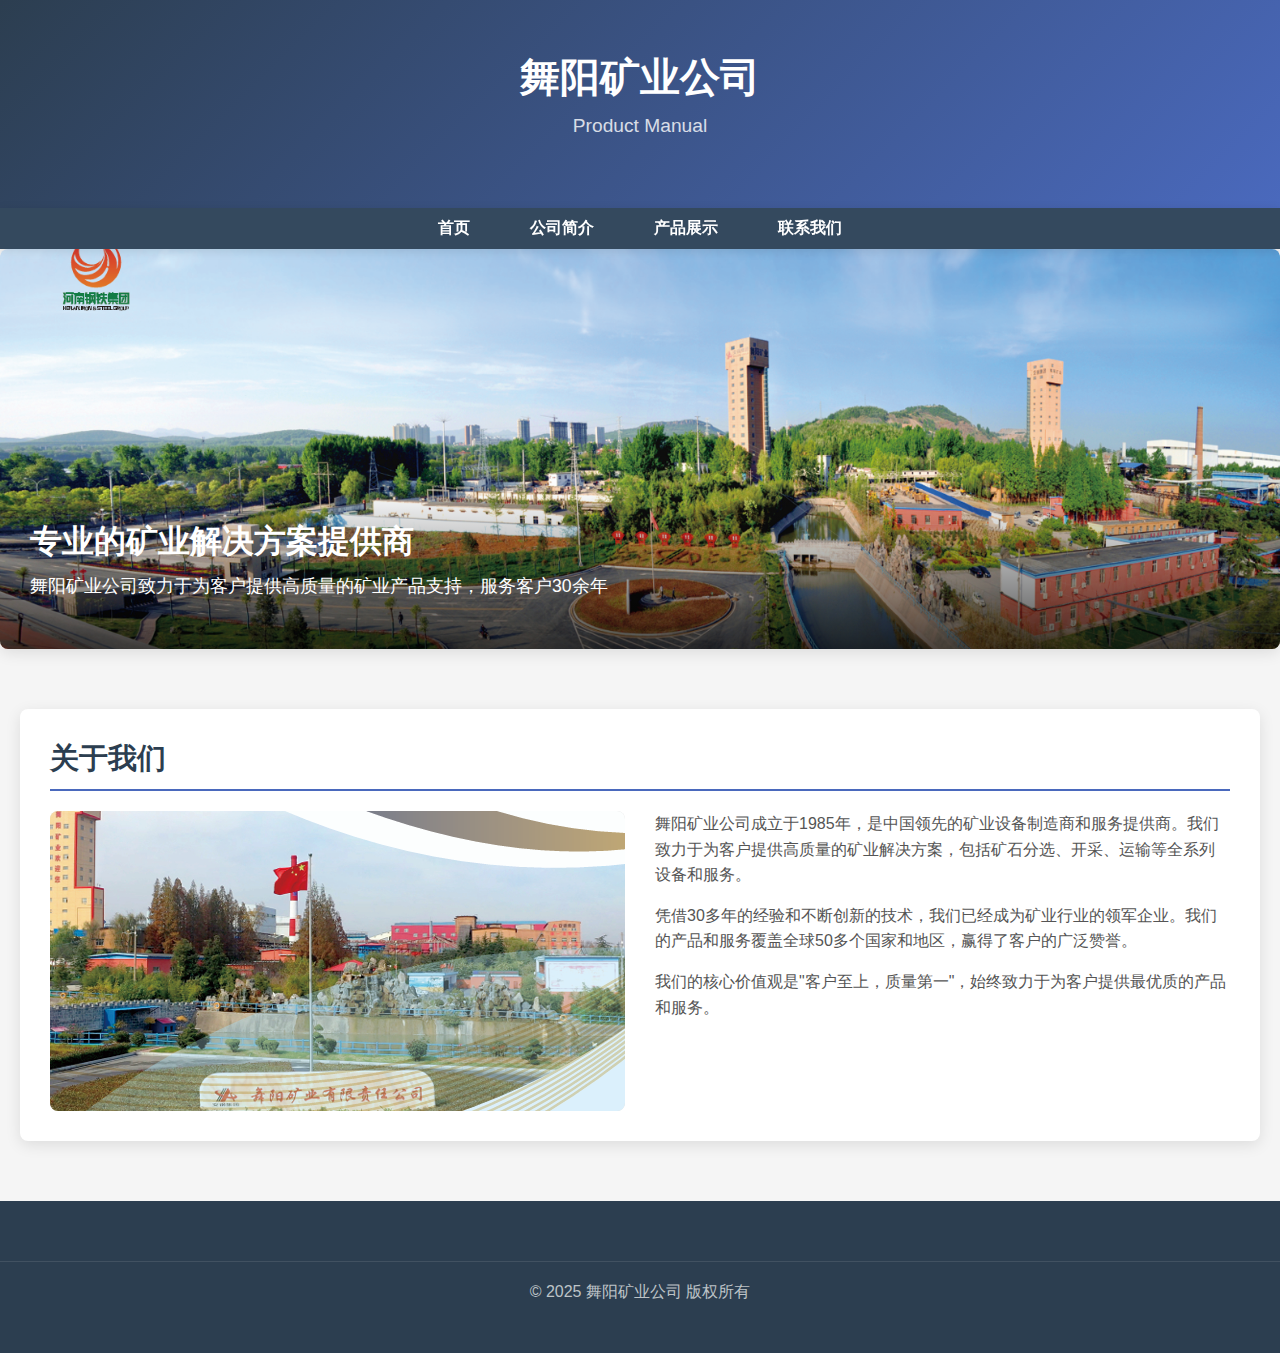
<file: index.html>
<meta http-equiv="Content-Type" content="text/html; charset=utf-8">
<title>舞阳矿业公司</title>

<link href="css/style.css" rel="stylesheet" type="text/css">
</head>
<body>
    <!-- 头部区域 -->
    <header>
        <div class="container">
            <div class="logo-container">
                <h1 class="logo">舞阳矿业公司</h1>
                <p class="slogan">Product Manual</p>
            </div>
        </div>
    </header>
    
    <!-- 导航栏 -->
    <nav>
        <div class="nav-container container">
            <div class="hamburger" id="hamburger">
                <div class="hamburger-icon">
                    <span></span>
                    <span></span>
                    <span></span>
                </div>
            </div>
            <ul class="nav-links" id="navLinks">
                <li><a href="index.html">首页</a></li>
                <li><a href="a1.html">公司简介</a></li>
                <li><a href="a2.html">产品展示</a></li>
                <li><a href="a3.html">联系我们</a></li>
            </ul>
        </div>
    </nav>
    
    <!-- Banner区域 -->
    <div class="banner container" style="background-image: url('images/111.png');">
        <div class="banner-overlay">
            <h2>专业的矿业解决方案提供商</h2>
          <p>舞阳矿业公司致力于为客户提供高质量的矿业产品支持，服务客户30余年</p>
            <p>&nbsp;</p>
        </div>
    </div>
    
    <!-- 主要内容区域 -->
    <main class="container">
        <!-- 关于我们部分 -->
        <section class="about-section">
            <h2 class="section-title">关于我们</h2>
            <div class="about-content">
                <div class="about-image"><img src="images/11.png" width="609" height="485"></div>
                <div class="about-text">
                    <p>舞阳矿业公司成立于1985年，是中国领先的矿业设备制造商和服务提供商。我们致力于为客户提供高质量的矿业解决方案，包括矿石分选、开采、运输等全系列设备和服务。</p>
                    <p>凭借30多年的经验和不断创新的技术，我们已经成为矿业行业的领军企业。我们的产品和服务覆盖全球50多个国家和地区，赢得了客户的广泛赞誉。</p>
                    <p>我们的核心价值观是"客户至上，质量第一"，始终致力于为客户提供最优质的产品和服务。</p>
                </div>
            </div>
        </section>
    </main>
    
    <!-- 页脚 -->
    <footer>
        <div class="copyright container">
            <p>© 2025 舞阳矿业公司 版权所有</p>
        </div>
    </footer>
    
    <script>
        // 汉堡菜单功能
        const hamburger = document.getElementById('hamburger');
        const navLinks = document.getElementById('navLinks');
        
        hamburger.addEventListener('click', () => {
            navLinks.classList.toggle('active');
        });
        
        // 点击页面其他区域关闭菜单
        document.addEventListener('click', (event) => {
            if (!hamburger.contains(event.target) && !navLinks.contains(event.target)) {
                navLinks.classList.remove('active');
            }
        });
    </script>
</body>
</html>
</file>
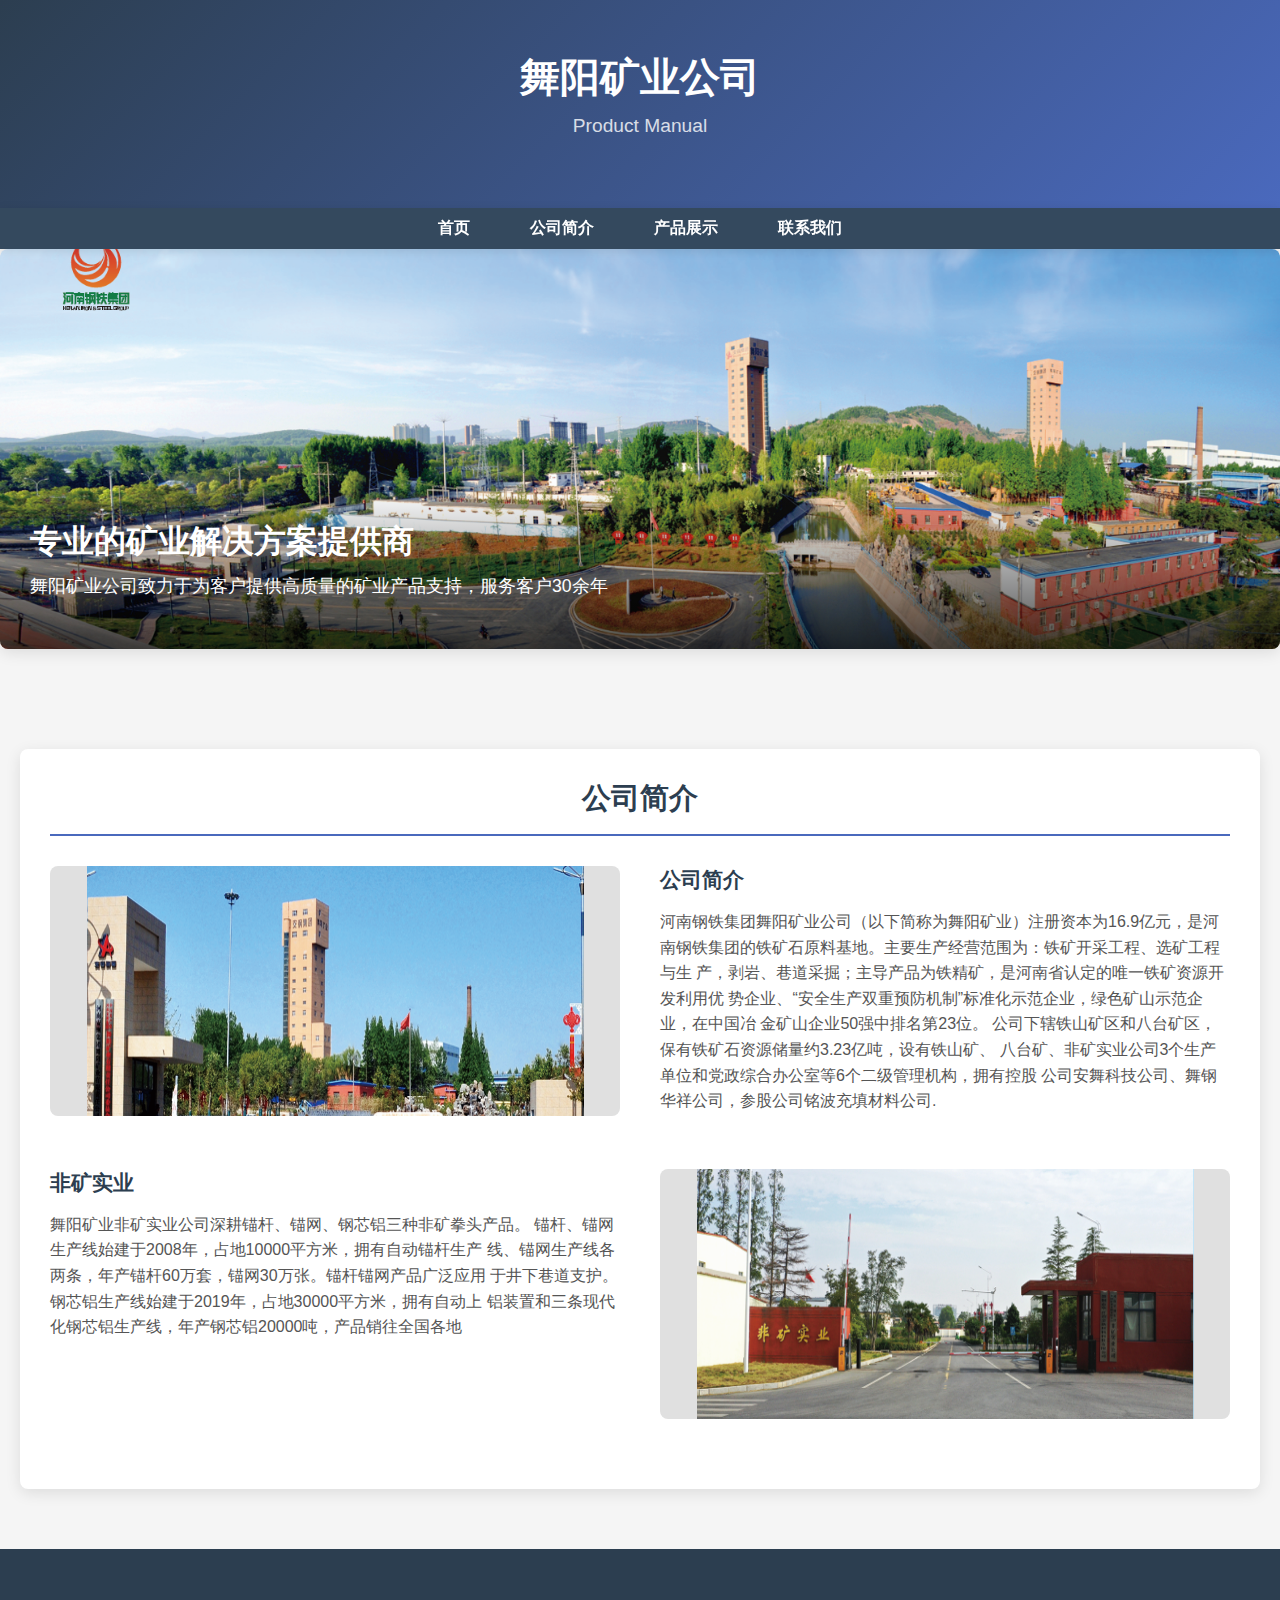
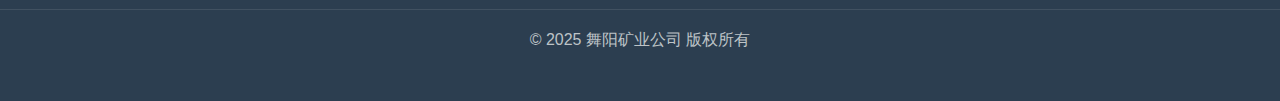
<file: a1.html>
<meta http-equiv="Content-Type" content="text/html; charset=utf-8">
<title>舞阳矿业公司</title>

<link href="css/style.css" rel="stylesheet" type="text/css">
</head>
<body>
    <!-- 头部区域 -->
    <header>
        <div class="container">
            <div class="logo-container">
                <h1 class="logo">舞阳矿业公司</h1>
                <p class="slogan">Product Manual</p>
            </div>
        </div>
    </header>
    
    <!-- 导航栏 -->
    <nav>
        <div class="nav-container container">
            <div class="hamburger" id="hamburger">
                <div class="hamburger-icon">
                    <span></span>
                    <span></span>
                    <span></span>
                </div>
            </div>
            <ul class="nav-links" id="navLinks">
                <li><a href="index.html">首页</a></li>
                <li><a href="a1.html">公司简介</a></li>
                <li><a href="a2.html">产品展示</a></li>
                <li><a href="a3.html">联系我们</a></li>
            </ul>
        </div>
    </nav>
    
    <!-- Banner区域 -->
    <div class="banner container" style="background-image: url('images/111.png');">
        <div class="banner-overlay">
            <h2>专业的矿业解决方案提供商</h2>
          <p>舞阳矿业公司致力于为客户提供高质量的矿业产品支持，服务客户30余年</p>
            <p>&nbsp;</p>
        </div>
    </div>
    
    <!-- 主要内容区域 -->
    <main class="container">
   <!-- 公司简介部分 -->
        <section class="gsjj-section">
            <h2 class="gsjj-title">公司简介</h2>
            
            <!-- 左图右文 -->
            <div class="gsjj-content">
                <div class="gsjj-left-image"><img src="images/1.png"width="497" height="433"></div>
                <div class="gsjj-right-text">
                    <h3>公司简介</h3>
                    <p>河南钢铁集团舞阳矿业公司（以下简称为舞阳矿业）注册资本为16.9亿元，是河  南钢铁集团的铁矿⽯原料基地。主要⽣产经营范围为：铁矿开采⼯程、选矿⼯程与⽣  产，剥岩、巷道采掘；主导产品为铁精矿，是河南省认定的唯⼀铁矿资源开发利⽤优  势企业、“安全⽣产双重预防机制”标准化⽰范企业，绿⾊矿⼭⽰范企业，在中国冶  ⾦矿⼭企业50强中排名第23位。  公司下辖铁⼭矿区和⼋台矿区，保有铁矿⽯资源储量约3.23亿吨，设有铁⼭矿、  ⼋台矿、⾮矿实业公司3个⽣产单位和党政综合办公室等6个⼆级管理机构，拥有控股  公司安舞科技公司、舞钢华祥公司，参股公司铭波充填材料公司.</p>
              </div>
            </div>
            
            <!-- 右图左文 -->
            <div class="gsjj-content">
                <div class="gsjj-left-text">
                    <h3>非矿实业</h3>
                    <p>舞阳矿业⾮矿实业公司深耕锚杆、锚⽹、钢芯铝三种⾮矿拳头产品。  锚杆、锚⽹⽣产线始建于2008年，占地10000平⽅⽶，拥有⾃动锚杆⽣产  线、锚⽹⽣产线各两条，年产锚杆60万套，锚⽹30万张。锚杆锚⽹产品⼴泛应⽤  于井下巷道⽀护。钢芯铝⽣产线始建于2019年，占地30000平⽅⽶，拥有⾃动上  铝装置和三条现代化钢芯铝⽣产线，年产钢芯铝20000吨，产品销往全国各地</p>
              </div>
                <div class="gsjj-right-image"><img src="images/2.png" width="497" height="433"></div>
            </div>
        </section>
    </main>
    
    <!-- 页脚 -->
    <footer>
        <div class="copyright container">
            <p>© 2025 舞阳矿业公司 版权所有</p>
        </div>
    </footer>
    
    <script>
        // 汉堡菜单功能
        const hamburger = document.getElementById('hamburger');
        const navLinks = document.getElementById('navLinks');
        
        hamburger.addEventListener('click', () => {
            navLinks.classList.toggle('active');
        });
        
        // 点击页面其他区域关闭菜单
        document.addEventListener('click', (event) => {
            if (!hamburger.contains(event.target) && !navLinks.contains(event.target)) {
                navLinks.classList.remove('active');
            }
        });
    </script>
</body>
</html>
</file>
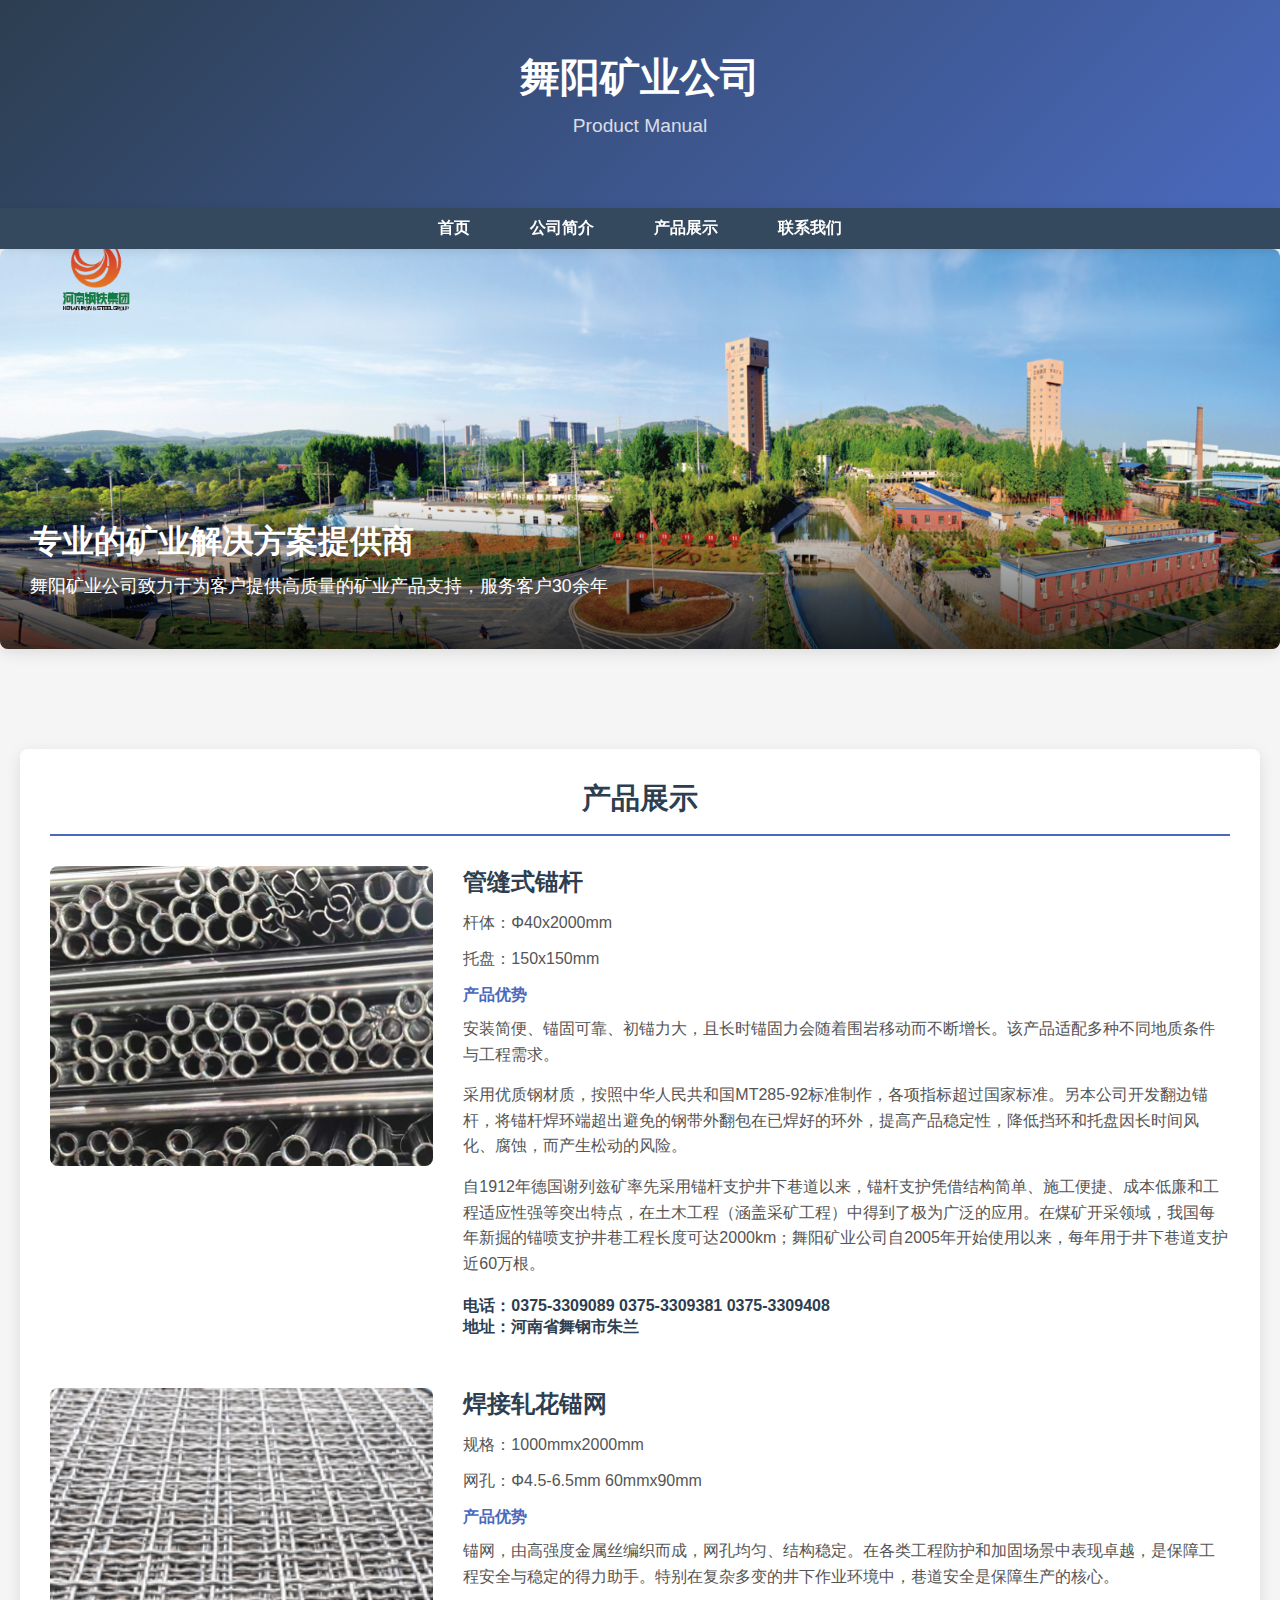
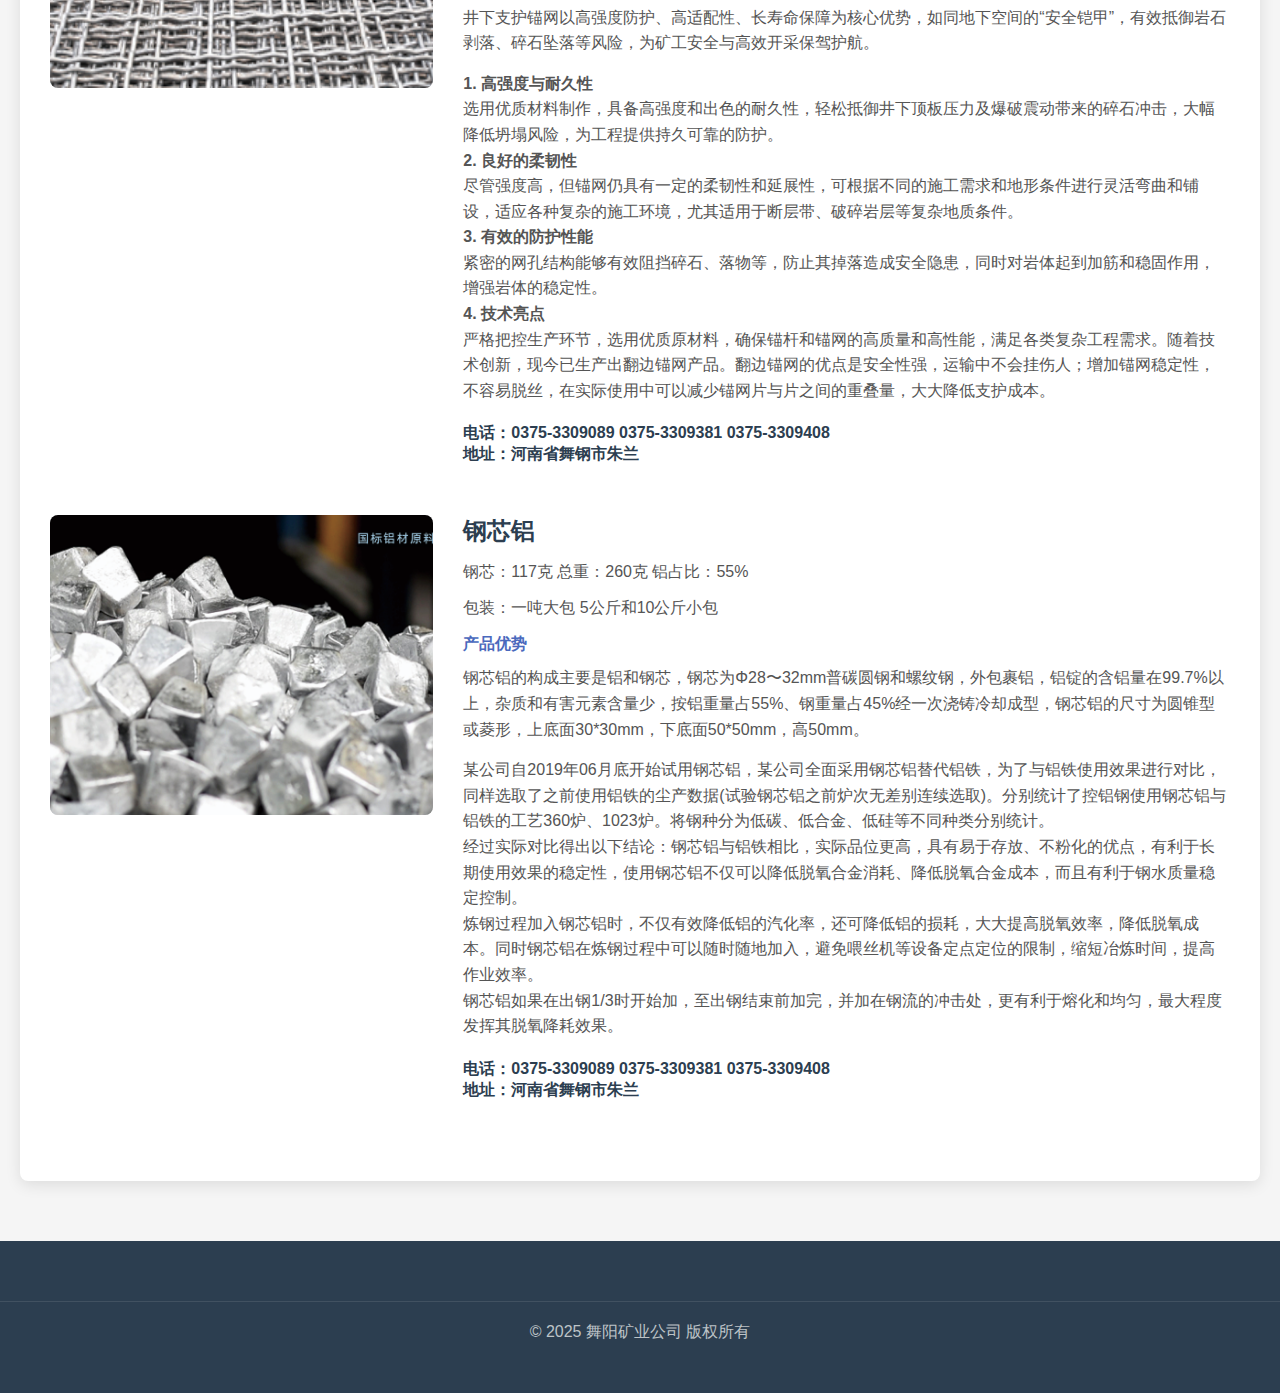
<file: a2.html>
<meta http-equiv="Content-Type" content="text/html; charset=utf-8">
<title>舞阳矿业公司</title>

<link href="css/style.css" rel="stylesheet" type="text/css">
</head>
<body>
    <!-- 头部区域 -->
    <header>
        <div class="container">
            <div class="logo-container">
                <h1 class="logo">舞阳矿业公司</h1>
                <p class="slogan">Product Manual</p>
            </div>
        </div>
    </header>
    
    <!-- 导航栏 -->
    <nav>
        <div class="nav-container container">
            <div class="hamburger" id="hamburger">
                <div class="hamburger-icon">
                    <span></span>
                    <span></span>
                    <span></span>
                </div>
            </div>
            <ul class="nav-links" id="navLinks">
                <li><a href="index.html">首页</a></li>
                <li><a href="a1.html">公司简介</a></li>
                <li><a href="a2.html">产品展示</a></li>
                <li><a href="a3.html">联系我们</a></li>
            </ul>
        </div>
    </nav>
    
    <!-- Banner区域 -->
    <div class="banner container" style="background-image: url('images/111.png');">
        <div class="banner-overlay">
            <h2>专业的矿业解决方案提供商</h2>
          <p>舞阳矿业公司致力于为客户提供高质量的矿业产品支持，服务客户30余年</p>
            <p>&nbsp;</p>
        </div>
    </div>
    
    <!-- 主要内容区域 -->
    <main class="container">
   <!-- 产品展示部分 -->
        <section class="cpzs-section">
            <h2 class="cpzs-title">产品展示</h2>
            
            <!-- 产品1：管缝式锚杆 -->
            <div class="cpzs-product">
                <div class="cpzs-product-image"><img src="images/w1.png" width="426" height="300"></div>
                <div class="cpzs-product-info">
                    <h3 class="cpzs-product-name">管缝式锚杆</h3>
                    <p class="cpzs-product-spec">杆体：Φ40x2000mm</p>
                    <p class="cpzs-product-spec">托盘：150x150mm</p>
                    <div class="cpzs-product-advantage">产品优势</div>
                    <p class="cpzs-product-detail">安装简便、锚固可靠、初锚力大，且长时锚固力会随着围岩移动而不断增长。该产品适配多种不同地质条件与工程需求。</p>
                    <p class="cpzs-product-detail">采用优质钢材质，按照中华人民共和国MT285-92标准制作，各项指标超过国家标准。另本公司开发翻边锚杆，将锚杆焊环端超出避免的钢带外翻包在已焊好的环外，提高产品稳定性，降低挡环和托盘因长时间风化、腐蚀，而产生松动的风险。</p>
                    <div class="cpzs-product-description">
                        <p>自1912年德国谢列兹矿率先采用锚杆支护井下巷道以来，锚杆支护凭借结构简单、施工便捷、成本低廉和工程适应性强等突出特点，在土木工程（涵盖采矿工程）中得到了极为广泛的应用。在煤矿开采领域，我国每年新掘的锚喷支护井巷工程长度可达2000km；舞阳矿业公司自2005年开始使用以来，每年用于井下巷道支护近60万根。</p>
                    </div>
                    <div class="cpzs-contact">
                        <p>电话：0375-3309089 0375-3309381 0375-3309408</p>
                        <p>地址：河南省舞钢市朱兰</p>
                    </div>
                </div>
            </div>
            
            <!-- 产品2：锚网 -->
            <div class="cpzs-product">
                <div class="cpzs-product-image"><img src="images/w2.png" width="426" height="300"></div>
                <div class="cpzs-product-info">
                    <h3 class="cpzs-product-name">焊接轧花锚网</h3>
                    <p class="cpzs-product-spec">规格：1000mmx2000mm</p>
                    <p class="cpzs-product-spec">网孔：Φ4.5-6.5mm 60mmx90mm</p>
                    <div class="cpzs-product-advantage">产品优势</div>
                    <p class="cpzs-product-detail">锚网，由高强度金属丝编织而成，网孔均匀、结构稳定。在各类工程防护和加固场景中表现卓越，是保障工程安全与稳定的得力助手。特别在复杂多变的井下作业环境中，巷道安全是保障生产的核⼼。</p>
                    <p class="cpzs-product-detail">井下支护锚网以高强度防护、高适配性、长寿命保障为核心优势，如同地下空间的“安全铠甲”，有效抵御岩石剥落、碎石坠落等风险，为矿工安全与高效开采保驾护航。</p>
                    <div class="cpzs-product-description">
                        <p><strong>1. 高强度与耐久性</strong><br>选用优质材料制作，具备高强度和出⾊的耐久性，轻松抵御井下顶板压⼒及爆破震动带来的碎⽯冲击，⼤幅降低坍塌⻛险，为⼯程提供持久可靠的防护。</p>
                        <p><strong>2. 良好的柔韧性</strong><br>尽管强度⾼，但锚⽹仍具有⼀定的柔韧性和延展性，可根据不同的施⼯需求和地形条件进⾏灵活弯曲和铺设，适应各种复杂的施⼯环境，尤其适⽤于断层带、破碎岩层等复杂地质条件。</p>
                        <p><strong>3. 有效的防护性能</strong><br>紧密的⽹孔结构能够有效阻挡碎⽯、落物等，防⽌其掉落造成安全隐患，同时对岩体起到加筋和稳固作⽤，增强岩体的稳定性。</p>
                        <p><strong>4. 技术亮点</strong><br>严格把控⽣产环节，选⽤优质原材料，确保锚杆和锚⽹的⾼质量和⾼性能，满⾜各类复杂⼯程需求。随着技术创新，现今已⽣产出翻边锚⽹产品。翻边锚⽹的优点是安全性强，运输中不会挂伤⼈；增加锚⽹稳定性，不容易脱丝，在实际使⽤中可以减少锚⽹⽚与⽚之间的重叠量，⼤⼤降低⽀护成本。</p>
                    </div>
                    <div class="cpzs-contact">
                        <p>电话：0375-3309089 0375-3309381 0375-3309408</p>
                        <p>地址：河南省舞钢市朱兰</p>
                    </div>
                </div>
            </div>
            
            <!-- 产品3：钢芯铝 -->
            <div class="cpzs-product">
                <div class="cpzs-product-image"><img src="images/w3.png" width="426" height="300"></div>
                <div class="cpzs-product-info">
                    <h3 class="cpzs-product-name">钢芯铝</h3>
                    <p class="cpzs-product-spec">钢芯：117克 总重：260克 铝占比：55%</p>
                    <p class="cpzs-product-spec">包装：一吨大包 5公⽄和10公⽄小包</p>
                    <div class="cpzs-product-advantage">产品优势</div>
                    <p class="cpzs-product-detail">钢芯铝的构成主要是铝和钢芯，钢芯为Φ28〜32mm普碳圆钢和螺纹钢，外包裹铝，铝锭的含铝量在99.7%以上，杂质和有害元素含量少，按铝重量占55%、钢重量占45%经一次浇铸冷却成型，钢芯铝的尺寸为圆锥型或菱形，上底面30*30mm，下底面50*50mm，高50mm。</p>
                    <div class="cpzs-product-description">
                        <p>某公司自2019年06月底开始试⽤钢芯铝，某公司全面采⽤钢芯铝替代铝铁，为了与铝铁使用效果进行对比，同样选取了之前使用铝铁的尘产数据(试验钢芯铝之前炉次无差别连续选取)。分别统计了控铝钢使用钢芯铝与铝铁的工艺360炉、1023炉。将钢种分为低碳、低合金、低硅等不同种类分别统计。</p>
                        <p>经过实际对比得出以下结论：钢芯铝与铝铁相比，实际品位更高，具有易于存放、不粉化的优点，有利于长期使用效果的稳定性，使用钢芯铝不仅可以降低脱氧合金消耗、降低脱氧合金成本，而且有利于钢水质量稳定控制。</p>
                        <p>炼钢过程加入钢芯铝时，不仅有效降低铝的汽化率，还可降低铝的损耗，大大提高脱氧效率，降低脱氧成本。同时钢芯铝在炼钢过程中可以随时随地加入，避免喂丝机等设备定点定位的限制，缩短冶炼时间，提高作业效率。</p>
                        <p>钢芯铝如果在出钢1/3时开始加，至出钢结束前加完，并加在钢流的冲击处，更有利于熔化和均匀，最大程度发挥其脱氧降耗效果。</p>
                    </div>
                    <div class="cpzs-contact">
                        <p>电话：0375-3309089 0375-3309381 0375-3309408</p>
                        <p>地址：河南省舞钢市朱兰</p>
                    </div>
                </div>
            </div>
        </section>
    </main>
    
    <!-- 页脚 -->
    <footer>
        <div class="copyright container">
            <p>© 2025 舞阳矿业公司 版权所有</p>
        </div>
    </footer>
    
    <script>
        // 汉堡菜单功能
        const hamburger = document.getElementById('hamburger');
        const navLinks = document.getElementById('navLinks');
        
        hamburger.addEventListener('click', () => {
            navLinks.classList.toggle('active');
        });
        
        // 点击页面其他区域关闭菜单
        document.addEventListener('click', (event) => {
            if (!hamburger.contains(event.target) && !navLinks.contains(event.target)) {
                navLinks.classList.remove('active');
            }
        });
    </script>
</body>
</html>
</file>
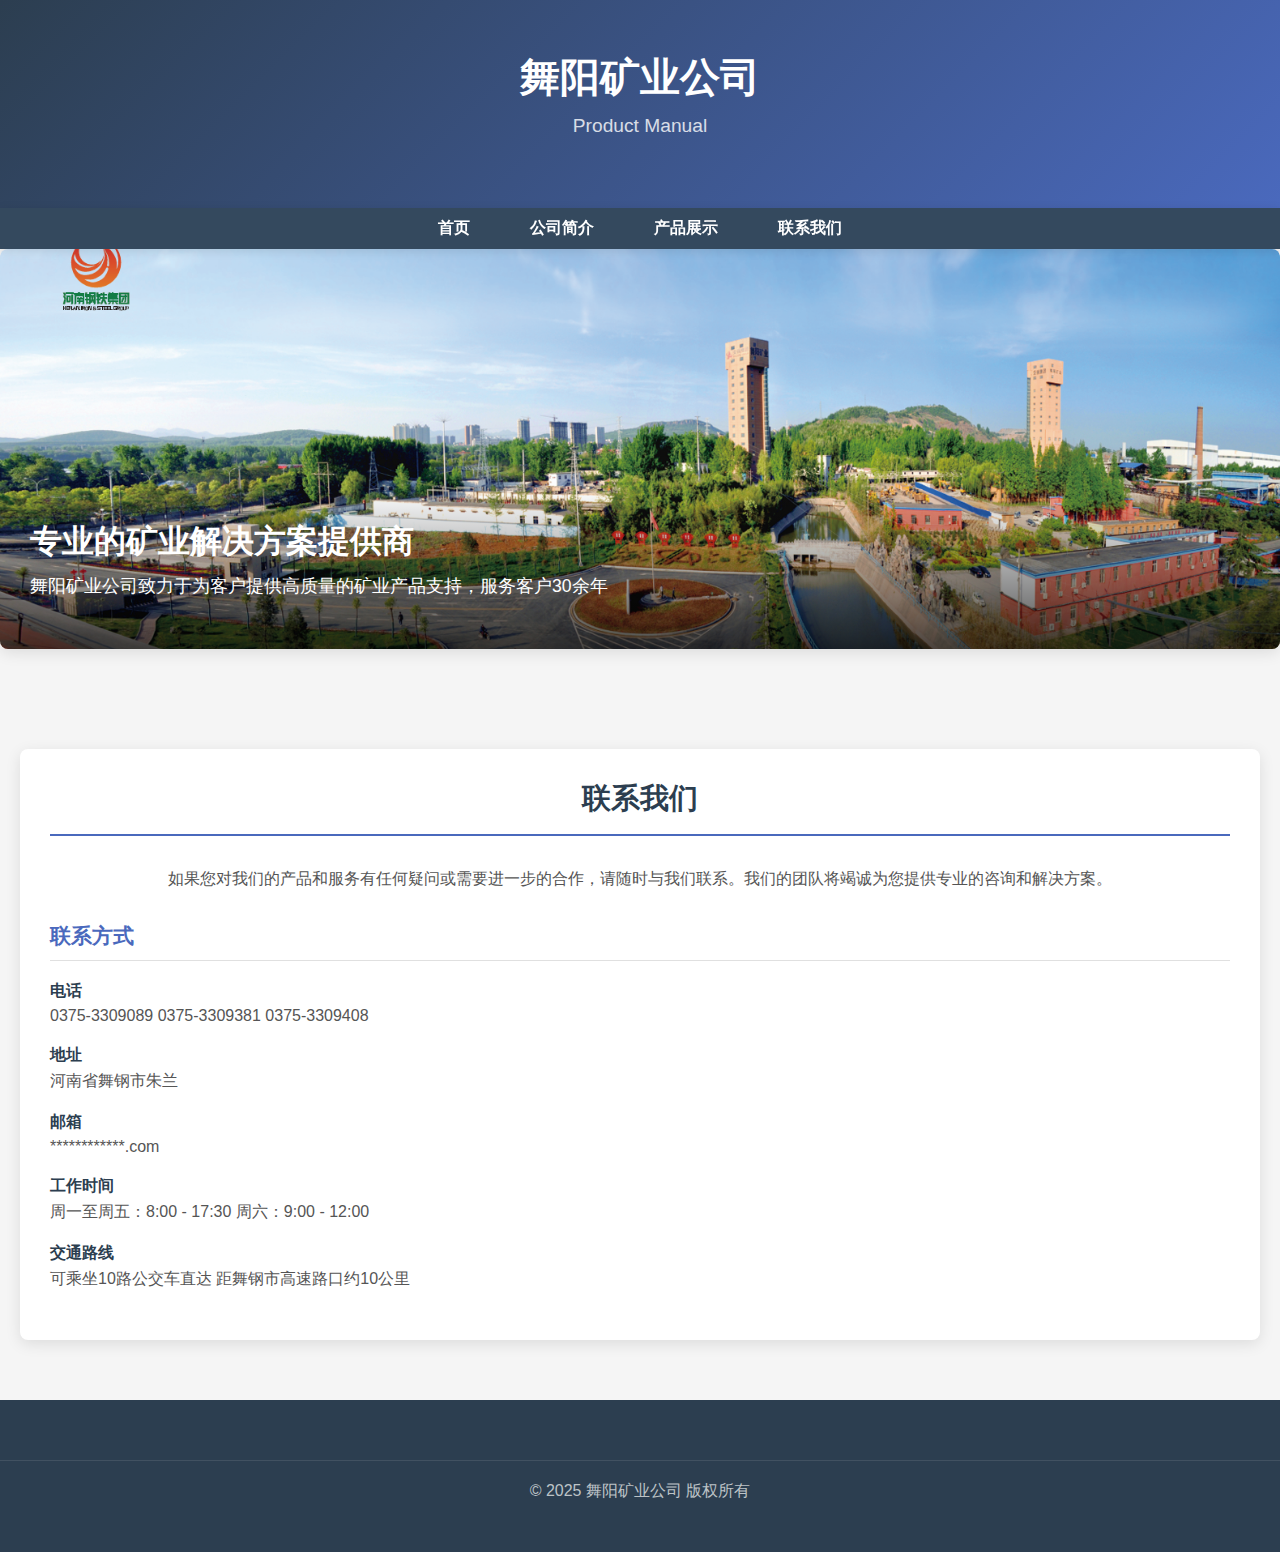
<file: a3.html>
<meta http-equiv="Content-Type" content="text/html; charset=utf-8">
<title>舞阳矿业公司</title>

<link href="css/style.css" rel="stylesheet" type="text/css">
</head>
<body>
    <!-- 头部区域 -->
    <header>
        <div class="container">
            <div class="logo-container">
                <h1 class="logo">舞阳矿业公司</h1>
                <p class="slogan">Product Manual</p>
            </div>
        </div>
    </header>
    
    <!-- 导航栏 -->
    <nav>
        <div class="nav-container container">
            <div class="hamburger" id="hamburger">
                <div class="hamburger-icon">
                    <span></span>
                    <span></span>
                    <span></span>
                </div>
            </div>
            <ul class="nav-links" id="navLinks">
                <li><a href="index.html">首页</a></li>
                <li><a href="a1.html">公司简介</a></li>
                <li><a href="a2.html">产品展示</a></li>
                <li><a href="a3.html">联系我们</a></li>
            </ul>
        </div>
    </nav>
    
    <!-- Banner区域 -->
    <div class="banner container" style="background-image: url('images/111.png');">
        <div class="banner-overlay">
            <h2>专业的矿业解决方案提供商</h2>
          <p>舞阳矿业公司致力于为客户提供高质量的矿业产品支持，服务客户30余年</p>
            <p>&nbsp;</p>
        </div>
    </div>
    
    <!-- 主要内容区域 -->
    <main class="container">
    <!-- 联系我们部分 -->
        <section class="lxwm-section">
            <h2 class="lxwm-title">联系我们</h2>
            <p class="lxwm-intro">如果您对我们的产品和服务有任何疑问或需要进一步的合作，请随时与我们联系。我们的团队将竭诚为您提供专业的咨询和解决方案。</p>
            
            <div class="lxwm-content">
                <!-- 左侧联系方式 -->
                <div class="lxwm-info">
                    <h3 class="lxwm-info-title">联系方式</h3>
                    
                    <div class="lxwm-info-item">
                        <span class="lxwm-info-label">电话</span>
                        <span class="lxwm-info-value">0375-3309089</span>
                        <span class="lxwm-info-value">0375-3309381</span>
                        <span class="lxwm-info-value">0375-3309408</span>
                    </div>
                    
                    <div class="lxwm-info-item">
                        <span class="lxwm-info-label">地址</span>
                        <span class="lxwm-info-value">河南省舞钢市朱兰</span>
                    </div>
                    
                    <div class="lxwm-info-item">
                        <span class="lxwm-info-label">邮箱</span>
                        <span class="lxwm-info-value">************.com</span>
                    </div>
                    
                    <div class="lxwm-info-item">
                        <span class="lxwm-info-label">工作时间</span>
                        <span class="lxwm-info-value">周一至周五：8:00 - 17:30</span>
                        <span class="lxwm-info-value">周六：9:00 - 12:00</span>
                    </div>
                    
                    <div class="lxwm-info-item">
                        <span class="lxwm-info-label">交通路线</span>
                        <span class="lxwm-info-value">可乘坐10路公交车直达</span>
                        <span class="lxwm-info-value">距舞钢市高速路口约10公里</span>
                    </div>
                </div>
            </div>
        </section>
    </main>
    
    <!-- 页脚 -->
    <footer>
        <div class="copyright container">
            <p>© 2025 舞阳矿业公司 版权所有</p>
        </div>
    </footer>
    
    <script>
        // 汉堡菜单功能
        const hamburger = document.getElementById('hamburger');
        const navLinks = document.getElementById('navLinks');
        
        hamburger.addEventListener('click', () => {
            navLinks.classList.toggle('active');
        });
        
        // 点击页面其他区域关闭菜单
        document.addEventListener('click', (event) => {
            if (!hamburger.contains(event.target) && !navLinks.contains(event.target)) {
                navLinks.classList.remove('active');
            }
        });
    </script>
</body>
</html>
</file>
<file: css/style.css>
/* ȫ����ʽ */
        * {
            margin: 0;
            padding: 0;
            box-sizing: border-box;
            font-family: 'Arial', sans-serif;
        }
        
        body {
            background-color: #f5f5f5;
            display: flex;
            flex-direction: column;
            min-height: 100vh;
        }
        
        /* ���� */
        .container {
            width: 100%;
            max-width: 1300px;
            margin: 0 auto;
            padding: 20px;
        }
        
        /* ͷ������ */
        header {
            background: linear-gradient(135deg, #2c3e50, #4a69bd);
            color: white;
            padding: 30px 0;
            text-align: center;
            box-shadow: 0 2px 10px rgba(0, 0, 0, 0.1);
        }
        
        .logo-container {
            margin-bottom: 21px;
        }
        
        .logo {
            font-size: 2.5rem;
            font-weight: bold;
            margin-bottom: 10px;
        }
        
        .slogan {
            font-size: 1.2rem;
            opacity: 0.8;
        }
        
        /* ������ */
        nav {
            background-color: #34495e;
            position: sticky;
            top: 0;
            z-index: 100;
            box-shadow: 0 2px 10px rgba(0, 0, 0, 0.1);
        }
        
        .nav-container {
            display: flex;
            justify-content: space-between;
            align-items: center;
            padding: 10px 20px;
        }
        
        .nav-links {
            display: flex;
            list-style: none;
            flex-grow: 1;
            justify-content: center;
        }
        
        .nav-links li {
            margin: 0 15px;
        }
        
        .nav-links a {
            color: white;
            text-decoration: none;
            font-weight: bold;
            padding: 10px 15px;
            border-radius: 4px;
            transition: background-color 0.3s;
        }
        
        .nav-links a:hover {
            background-color: rgba(255, 255, 255, 0.1);
        }
        
        .hamburger {
            display: none;
            cursor: pointer;
            color: white;
            font-size: 1.5rem;
        }
        
        .hamburger-icon {
            width: 25px;
            height: 20px;
            position: relative;
            transform: rotate(0deg);
            transition: .5s ease-in-out;
        }
        
        .hamburger-icon span {
            display: block;
            position: absolute;
            height: 3px;
            width: 100%;
            background: #ffffff;
            border-radius: 3px;
            opacity: 1;
            left: 0;
            transform: rotate(0deg);
            transition: .25s ease-in-out;
        }
        
        .hamburger-icon span:nth-child(1) {
            top: 0px;
        }
        
        .hamburger-icon span:nth-child(2) {
            top: 8px;
        }
        
        .hamburger-icon span:nth-child(3) {
            top: 16px;
        }
        
        /* Banner���� */
        .banner {
            width: 100%;
            height: 400px;
            background-size: cover;
            background-position: center;
            margin-bottom: 40px;
            border-radius: 8px;
            overflow: hidden;
            position: relative;
            box-shadow: 0 4px 15px rgba(0, 0, 0, 0.1);
        }
        
        .banner-overlay {
            position: absolute;
            bottom: 0;
            left: 0;
            right: 0;
            background: linear-gradient(to top, rgba(0,0,0,0.7), transparent);
            padding: 30px;
            color: white;
        }
        
        .banner-overlay h2 {
            font-size: 2rem;
            margin-bottom: 10px;
        }
        
        .banner-overlay p {
            font-size: 1.1rem;
            max-width: 800px;
        }
        
        /* ��Ҫ�������� */
        main {
            padding: 40px 0;
        }
        
        /* �������ǲ��� */
        .about-section {
            background-color: white;
            border-radius: 8px;
            box-shadow: 0 4px 15px rgba(0, 0, 0, 0.1);
            padding: 30px;
            margin-bottom: 40px;
        }
        
        .section-title {
            color: #2c3e50;
            margin-bottom: 20px;
            padding-bottom: 10px;
            border-bottom: 2px solid #4a69bd;
            font-size: 1.8rem;
        }
        
        .about-content {
            display: flex;
            flex-wrap: wrap;
            gap: 30px;
            margin-top: 20px;
        }
        
        .about-image {
            flex: 1;
            min-width: 300px;
            height: 300px;
            background-color: #e0e0e0;
            display: flex;
            align-items: center;
            justify-content: center;
            color: #999;
            font-size: 1.5rem;
            border-radius: 8px;
            overflow: hidden;
        }
        
        .about-text {
            flex: 1;
            min-width: 300px;
        }
        
        .about-text p {
            color: #555;
            line-height: 1.6;
            margin-bottom: 15px;
        }
        
        /* ҳ�� */
        footer {
            background-color: #2c3e50;
            color: white;
            padding: 30px 0;
            margin-top: auto;
        }
        
        .footer-container {
            display: grid;
            grid-template-columns: repeat(auto-fit, minmax(250px, 1fr));
            gap: 30px;
        }
        
        .footer-section h3 {
            margin-bottom: 15px;
            font-size: 1.3rem;
        }
        
        .footer-section p, .footer-section a {
            color: #bdc3c7;
            margin-bottom: 10px;
            display: block;
            text-decoration: none;
        }
        
        .footer-section a:hover {
            color: white;
        }
        
        .copyright {
            text-align: center;
            margin-top: 30px;
            padding-top: 20px;
            border-top: 1px solid rgba(255, 255, 255, 0.1);
            color: #bdc3c7;
        }
        
        /* ��Ӧʽ��� */
        @media screen and (max-width: 768px) {
            .hamburger {
                display: block;
            }
            
            .nav-links {
                position: fixed;
                left: -100%;
                top: 70px;
                flex-direction: column;
                background-color: #34495e;
                width: 100%;
                text-align: center;
                transition: 0.3s;
                box-shadow: 0 10px 10px rgba(0, 0, 0, 0.1);
                padding: 20px 0;
            }
            
            .nav-links.active {
                left: 0;
            }
            
            .nav-links li {
                margin: 15px 0;
            }
            
            .banner {
                height: 250px;
            }
            
            .banner-overlay h2 {
                font-size: 1.5rem;
            }
            
            .about-image, .about-text {
                flex: 100%;
            }
        }
		
		
		
		/* ��˾��鲿�� */
        .gsjj-section {
            background-color: white;
            border-radius: 8px;
            box-shadow: 0 4px 15px rgba(0, 0, 0, 0.1);
            padding: 30px;
            margin: 40px 0;
        }
        
        .gsjj-title {
            color: #2c3e50;
            margin-bottom: 30px;
            padding-bottom: 15px;
            border-bottom: 2px solid #4a69bd;
            font-size: 1.8rem;
            text-align: center;
        }
        
        .gsjj-content {
            display: flex;
            flex-wrap: wrap;
            gap: 40px;
            margin-bottom: 40px;
        }
        
        /* ��ͼ���� */
        .gsjj-left-image {
            flex: 1;
            min-width: 300px;
            height: 250px;
            background-color: #e0e0e0;
            display: flex;
            align-items: center;
            justify-content: center;
            color: #999;
            font-size: 1.5rem;
            border-radius: 8px;
            overflow: hidden;
        }
        
        .gsjj-right-text {
            flex: 1;
            min-width: 300px;
        }
        
        .gsjj-right-text h3 {
            color: #2c3e50;
            margin-bottom: 15px;
            font-size: 1.3rem;
        }
        
        .gsjj-right-text p {
            color: #555;
            line-height: 1.6;
            margin-bottom: 15px;
        }
        
        /* ��ͼ���� */
        .gsjj-right-image {
            flex: 1;
            min-width: 300px;
            height: 250px;
            background-color: #e0e0e0;
            display: flex;
            align-items: center;
            justify-content: center;
            color: #999;
            font-size: 1.5rem;
            border-radius: 8px;
            overflow: hidden;
        }
        
        .gsjj-left-text {
            flex: 1;
            min-width: 300px;
        }
        
        .gsjj-left-text h3 {
            color: #2c3e50;
            margin-bottom: 15px;
            font-size: 1.3rem;
        }
        
        .gsjj-left-text p {
            color: #555;
            line-height: 1.6;
            margin-bottom: 15px;
        }
        
        /* ��Ӧʽ��� */
        @media screen and (max-width: 768px) {
            .gsjj-content {
                flex-direction: column;
                gap: 20px;
            }
            
            .gsjj-left-image, .gsjj-right-image, .gsjj-left-text, .gsjj-right-text {
                flex: 100%;
            }
        }
		
		
		
		
		
		
		
		
		
		
		/* ��Ʒչʾ���� */
        .cpzs-section {
            background-color: white;
            border-radius: 8px;
            box-shadow: 0 4px 15px rgba(0, 0, 0, 0.1);
            padding: 30px;
            margin: 40px 0;
        }
        
        .cpzs-title {
            color: #2c3e50;
            margin-bottom: 30px;
            padding-bottom: 15px;
            border-bottom: 2px solid #4a69bd;
            font-size: 1.8rem;
            text-align: center;
        }
        
        .cpzs-product {
            display: flex;
            flex-wrap: wrap;
            gap: 30px;
            margin-bottom: 50px;
        }
        
        .cpzs-product-image {
            flex: 1;
            min-width: 300px;
            height: 300px;
            background-color: #e0e0e0;
            display: flex;
            align-items: center;
            justify-content: center;
            color: #999;
            font-size: 1.5rem;
            border-radius: 8px;
            overflow: hidden;
        }
        
        .cpzs-product-info {
            flex: 2;
            min-width: 300px;
        }
        
        .cpzs-product-name {
            color: #2c3e50;
            margin-bottom: 15px;
            font-size: 1.5rem;
        }
        
        .cpzs-product-spec {
            color: #555;
            margin-bottom: 15px;
        }
        
        .cpzs-product-detail {
            color: #555;
            margin-bottom: 15px;
            line-height: 1.6;
        }
        
        .cpzs-product-advantage {
            color: #4a69bd;
            font-weight: bold;
            margin-bottom: 10px;
        }
        
        .cpzs-product-description {
            color: #555;
            margin-bottom: 20px;
            line-height: 1.6;
        }
        
        .cpzs-contact {
            color: #2c3e50;
            font-weight: bold;
            margin-top: 20px;
        }
        
        /* ��Ӧʽ��� */
        @media screen and (max-width: 768px) {
            .cpzs-product {
                flex-direction: column;
            }
            
            .cpzs-product-image, .cpzs-product-info {
                flex: 100%;
            }
        }
		
		
		
		
		
		
		
		
		/* ��ϵ���ǲ��� */
        .lxwm-section {
            background-color: white;
            border-radius: 8px;
            box-shadow: 0 4px 15px rgba(0, 0, 0, 0.1);
            padding: 30px;
            margin: 40px 0;
        }
        
        .lxwm-title {
            color: #2c3e50;
            margin-bottom: 30px;
            padding-bottom: 15px;
            border-bottom: 2px solid #4a69bd;
            font-size: 1.8rem;
            text-align: center;
        }
        
        .lxwm-intro {
            color: #555;
            line-height: 1.6;
            margin-bottom: 30px;
            text-align: center;
            padding: 0 20px;
        }
        
        .lxwm-content {
            display: flex;
            flex-wrap: wrap;
            gap: 40px;
        }
        
        /* �����ϵ��ʽ */
        .lxwm-info {
            flex: 1;
            min-width: 300px;
        }
        
        .lxwm-info-title {
            color: #4a69bd;
            margin-bottom: 20px;
            font-size: 1.3rem;
            padding-bottom: 10px;
            border-bottom: 1px solid #e0e0e0;
        }
        
        .lxwm-info-item {
            margin-bottom: 20px;
        }
        
        .lxwm-info-label {
            font-weight: bold;
            color: #2c3e50;
            margin-bottom: 5px;
            display: block;
        }
        
        .lxwm-info-value {
            color: #555;
        }
        
        /* �Ҳ����԰� */
        .lxwm-form {
            flex: 1;
            min-width: 300px;
        }
        
        .lxwm-form-title {
            color: #4a69bd;
            margin-bottom: 20px;
            font-size: 1.3rem;
            padding-bottom: 10px;
            border-bottom: 1px solid #e0e0e0;
        }
        
        .lxwm-form-group {
            margin-bottom: 20px;
        }
        
        .lxwm-form-label {
            display: block;
            margin-bottom: 8px;
            color: #2c3e50;
            font-weight: bold;
        }
        
        .lxwm-form-input,
        .lxwm-form-textarea {
            width: 100%;
            padding: 10px;
            border: 1px solid #ddd;
            border-radius: 4px;
            font-size: 16px;
        }
        
        .lxwm-form-textarea {
            height: 150px;
            resize: vertical;
        }
        
        .lxwm-form-button {
            background-color: #4a69bd;
            color: white;
            border: none;
            padding: 12px 25px;
            border-radius: 4px;
            cursor: pointer;
            font-size: 16px;
            transition: background-color 0.3s;
        }
        
        .lxwm-form-button:hover {
            background-color: #34495e;
        }
        
        /* ��Ӧʽ��� */
        @media screen and (max-width: 768px) {
            .lxwm-content {
                flex-direction: column;
            }
            
            .lxwm-info, .lxwm-form {
                flex: 100%;
            }
        }
</file>
